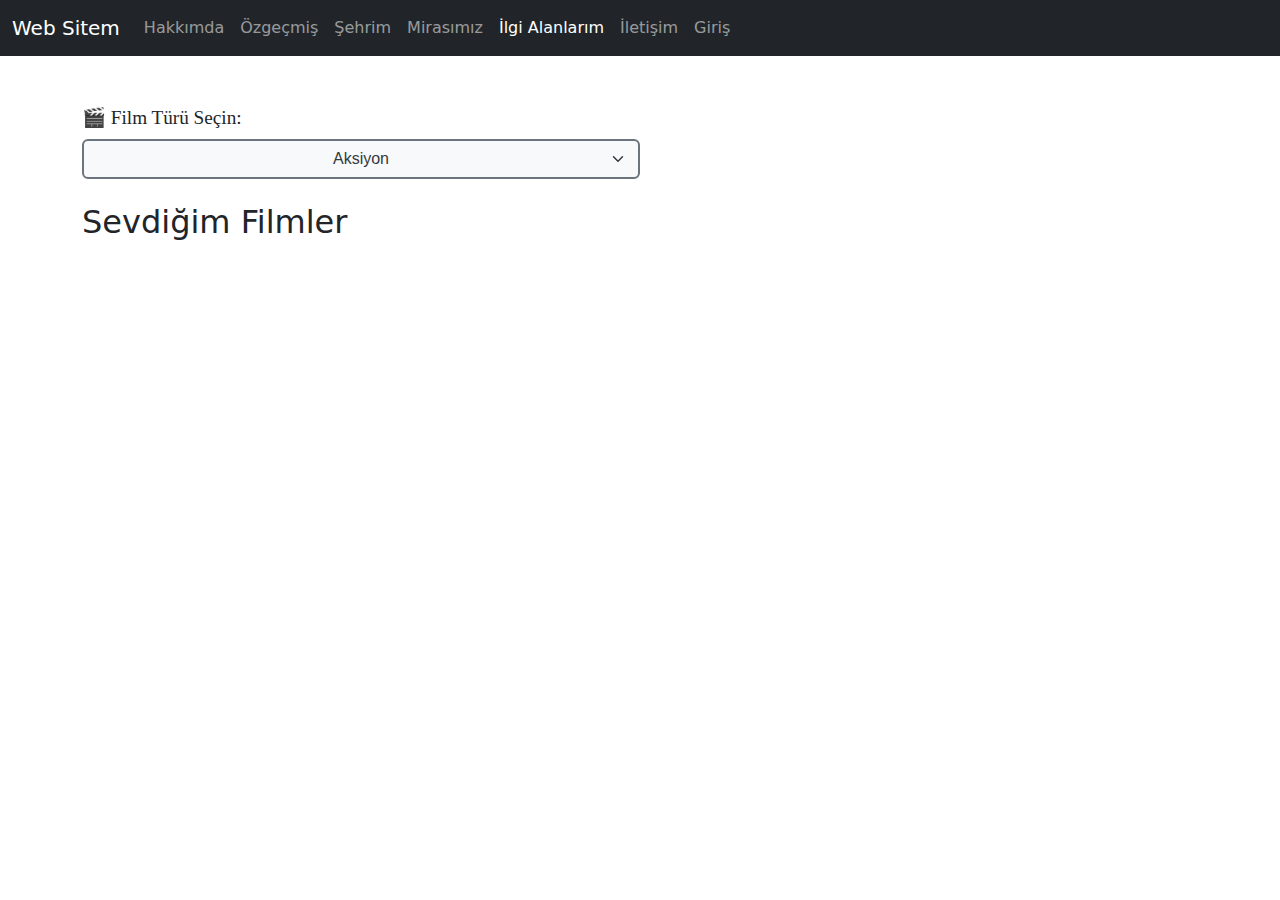
<file: ilgi-alanlarim.html>
<!DOCTYPE html>
<html lang="tr">
<head>
  <meta charset="UTF-8">
  <title>İlgi Alanlarım</title>
  <link rel="stylesheet" href="style.css">
  <link href="https://cdn.jsdelivr.net/npm/bootstrap@5.3.0/dist/css/bootstrap.min.css" rel="stylesheet">
</head>
<body>

  <nav class="navbar navbar-expand-lg navbar-dark bg-dark">
    <div class="container-fluid">
      <a class="navbar-brand" href="index.html"> Web Sitem</a>
      <button class="navbar-toggler" type="button" data-bs-toggle="collapse" data-bs-target="#navbarNav">
        <span class="navbar-toggler-icon"></span>
      </button>
      <div class="collapse navbar-collapse" id="navbarNav">
        <ul class="navbar-nav">
          <li class="nav-item"><a class="nav-link" href="index.html">Hakkımda</a></li>
          <li class="nav-item"><a class="nav-link" href="ozgecmis.html">Özgeçmiş</a></li>
          <li class="nav-item"><a class="nav-link" href="sehrim.html">Şehrim</a></li>
          <li class="nav-item"><a class="nav-link" href="mirasimiz.html">Mirasımız</a></li>
          <li class="nav-item"><a class="nav-link active" href="#">İlgi Alanlarım</a></li>
          <li class="nav-item"><a class="nav-link" href="iletisim/iletisim.html">İletişim</a></li>
          <li class="nav-item"><a class="nav-link" href="giris.html">Giriş</a></li>
        </ul>
      </div>
    </div>
  </nav>

  <div class="container mt-5">
<label for="genreSelect" class="form-label">🎬 Film Türü Seçin:</label>
<select id="genreSelect" class="form-select w-50 mb-4">
  <option value="28">Aksiyon</option>
  <option value="35">Komedi</option>
  <option value="18">Dram</option>
</select>

    <h2 class="mb-4">Sevdiğim Filmler</h2>
    <div id="movies" class="row g-4">
    </div>
  </div>

  <script>
    const apiKey = '9ee0cbb58cf32485374a6707913e9518'; // kendi TMDb API anahtarını kullan
    const moviesDiv = document.getElementById('movies');

    function fetchMovies(url) {
      fetch(url)
        .then(response => response.json())
        .then(data => {
          moviesDiv.innerHTML = ''; 
          data.results.forEach(movie => {
            const movieElement = document.createElement('div');
            movieElement.classList.add('col-md-3');
            movieElement.innerHTML = `
              <div class="card h-100 shadow-sm">
                <img src="https://image.tmdb.org/t/p/w500${movie.poster_path}" class="card-img-top" alt="${movie.title}">
                <div class="card-body">
                  <h5 class="card-title">${movie.title}</h5>
                  <p class="card-text">${movie.overview.substring(0, 100)}...</p>
                </div>
              </div>
            `;
            moviesDiv.appendChild(movieElement);
          });
        });
    }

    function getMoviesByGenre() {
      const genre = document.getElementById('genreSelect').value;
      const url = `https://api.themoviedb.org/3/discover/movie?api_key=${apiKey}&language=tr-TR&with_genres=${genre}`;
      fetchMovies(url);
    }

    document.addEventListener('DOMContentLoaded', () => {
      getMoviesByGenre();
      document.getElementById('genreSelect').addEventListener('change', getMoviesByGenre);
    });
  </script>

  <script src="https://cdn.jsdelivr.net/npm/bootstrap@5.3.0/dist/js/bootstrap.bundle.min.js"></script>
</body>
</html>
</file>
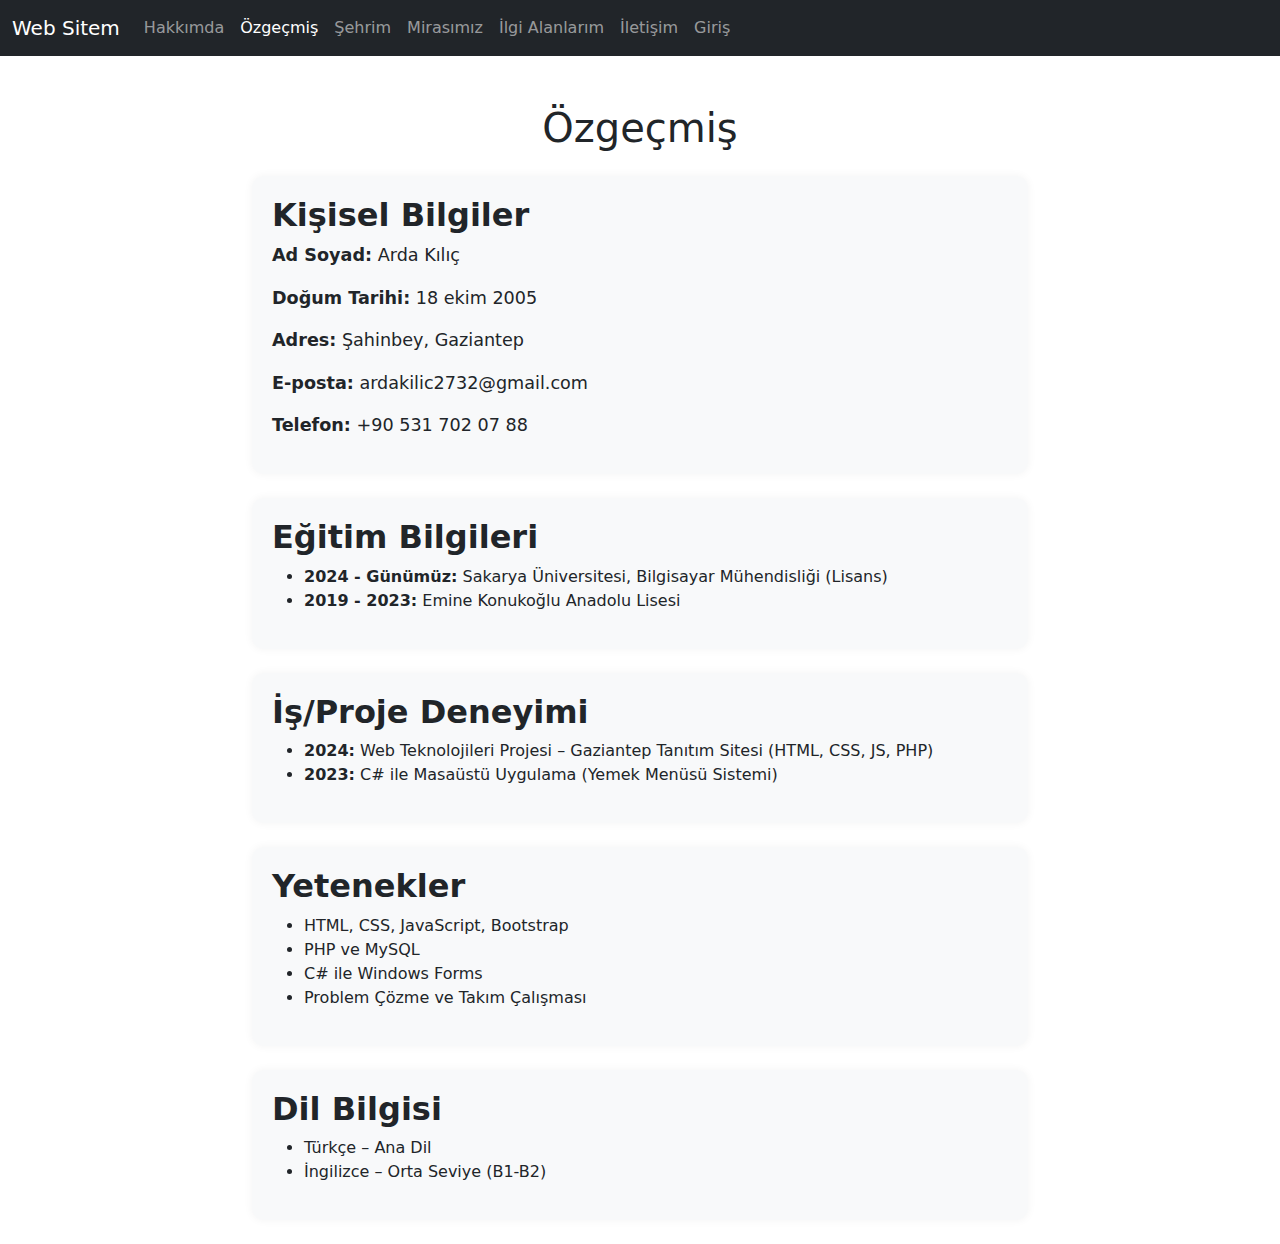
<file: ozgecmis.html>
<!DOCTYPE html>
<html lang="tr">
<head>
  <meta charset="UTF-8">
  <title>Özgeçmiş - Kişisel CV</title>
  <link rel="stylesheet" href="style.css">
  <link href="https://cdn.jsdelivr.net/npm/bootstrap@5.3.0/dist/css/bootstrap.min.css" rel="stylesheet">
</head>
<body>

<nav class="navbar navbar-expand-lg navbar-dark bg-dark">
  <div class="container-fluid">
    <a class="navbar-brand" href="index.html">Web Sitem</a>
    <button class="navbar-toggler" type="button" data-bs-toggle="collapse" data-bs-target="#navbarNav">
      <span class="navbar-toggler-icon"></span>
    </button>
    <div class="collapse navbar-collapse" id="navbarNav">
      <ul class="navbar-nav">
        <li class="nav-item"><a class="nav-link" href="index.html">Hakkımda</a></li>
        <li class="nav-item"><a class="nav-link active" href="#">Özgeçmiş</a></li>
        <li class="nav-item"><a class="nav-link" href="sehrim.html">Şehrim</a></li>
        <li class="nav-item"><a class="nav-link" href="mirasimiz.html">Mirasımız</a></li>
        <li class="nav-item"><a class="nav-link" href="ilgi-alanlarim.html">İlgi Alanlarım</a></li>
        <li class="nav-item"><a class="nav-link" href="iletisim/iletisim.html">İletişim</a></li>
        <li class="nav-item"><a class="nav-link" href="giris.html">Giriş</a></li>
      </ul>
    </div>
  </div>
</nav>

<main class="container mt-5">
  <h1 class="text-center mb-4">Özgeçmiş</h1>

  <section class="mb-4">
    <h2 class="fw-bold">Kişisel Bilgiler</h2>
    <p><strong>Ad Soyad:</strong> Arda Kılıç</p>
    <p><strong>Doğum Tarihi:</strong> 18 ekim 2005</p>
    <p><strong>Adres:</strong> Şahinbey, Gaziantep</p>
    <p><strong>E-posta:</strong> ardakilic2732@gmail.com</p>
    <p><strong>Telefon:</strong> +90 531 702 07 88</p>
  </section>

  <section class="mb-4">
    <h2 class="fw-bold">Eğitim Bilgileri</h2>
    <ul>
      <li><strong>2024 - Günümüz:</strong> Sakarya Üniversitesi, Bilgisayar Mühendisliği (Lisans)</li>
      <li><strong>2019 - 2023:</strong> Emine Konukoğlu Anadolu Lisesi</li>
    </ul>
  </section>

  <section class="mb-4">
    <h2 class="fw-bold">İş/Proje Deneyimi</h2>
    <ul>
      <li><strong>2024:</strong> Web Teknolojileri Projesi – Gaziantep Tanıtım Sitesi (HTML, CSS, JS, PHP)</li>
      <li><strong>2023:</strong> C# ile Masaüstü Uygulama (Yemek Menüsü Sistemi)</li>
    </ul>
  </section>

  <section class="mb-4">
    <h2 class="fw-bold">Yetenekler</h2>
    <ul>
      <li>HTML, CSS, JavaScript, Bootstrap</li>
      <li>PHP ve MySQL</li>
      <li>C# ile Windows Forms</li>
      <li>Problem Çözme ve Takım Çalışması</li>
    </ul>
  </section>

  <section class="mb-4">
    <h2 class="fw-bold">Dil Bilgisi</h2>
    <ul>
      <li>Türkçe – Ana Dil</li>
      <li>İngilizce – Orta Seviye (B1-B2)</li>
    </ul>
  </section>
</main>

<script src="https://cdn.jsdelivr.net/npm/bootstrap@5.3.0/dist/js/bootstrap.bundle.min.js"></script>

</body>
</html>
</file>
<file: style.css>
body {
  font-family: 'Segoe UI', Tahoma, Geneva, Verdana, sans-serif;
  line-height: 1.6;
  color: #333;
}

h1, h2 {
  font-weight: 700;
  color: #2c3e50;
  margin-bottom: 15px;
}

p {
  font-size: 1.1rem;
  font-weight: 400;
  margin-bottom: 15px;
}

section {
  padding: 20px;
  background-color: #f8f9fa;
  border-radius: 12px;
  margin-bottom: 20px;
  box-shadow: 0 0 10px rgba(0,0,0,0.05);
}

main.container {
  max-width: 800px;
}
.slider-img {
  height: 400px; /* istediğin değere göre ayarlayabilirsin */
  object-fit: cover;
}
.slider-img {
  width: 100%;
  height: auto;
  object-fit: contain; /* resmi kırpmaz, tamamını gösterir */
}
.slider-img {
  max-height: 450px;
  width: auto;
  max-width: 100%;
  object-fit: contain;
  margin: 0 auto;
  display: block;
}

.card {
  transition: transform 0.3s ease, box-shadow 0.3s ease;
  cursor: pointer;
}

.card:hover {
  transform: scale(1.05);
  box-shadow: 0 10px 20px rgba(0, 0, 0, 0.3);
}

.card-img-top {
  height: 400px;
  object-fit: cover;
}

.genre-wrapper {
  display: flex;
  flex-direction: column;
  align-items: center;
  margin: 20px auto;
}

label[for="genreSelect"] {
  font-family: 'Georgia', serif;
  font-size: 1.2rem;
  color: #212529;
  margin-bottom: 6px;
  text-align: center;
}

#genreSelect {
  font-family: 'Segoe UI', Tahoma, Geneva, Verdana, sans-serif;
  font-size: 1rem;
  font-weight: 500;
  color: #343a40;
  background-color: #f8f9fa;
  border: 2px solid #6c757d;
  border-radius: 6px;
  padding: 6px 10px;
  width: 220px; /* küçültüldü */
  transition: all 0.3s ease;
  text-align: center;
}

#genreSelect:hover {
  background-color: #e2e6ea;
  border-color: #343a40;
  cursor: pointer;
}
.film-container {
  display: flex;
  flex-wrap: wrap;
  justify-content: center;
  gap: 20px;
  margin-top: 30px;
}

.film-card {
  width: 200px;
  background-color: #fff;
  padding: 10px;
  border-radius: 12px;
  box-shadow: 0 4px 10px rgba(0, 0, 0, 0.15);
  text-align: center;
}

.film-card img {
  width: 100%;
  border-radius: 8px;
}

.film-card h3 {
  font-size: 1rem;
  margin: 10px 0 5px;
}

.film-card p {
  font-size: 0.9rem;
  color: #555;
}
form label {
  font-weight: bold;
}

form input, form textarea, form select {
  border-radius: 8px;
}
</file>
